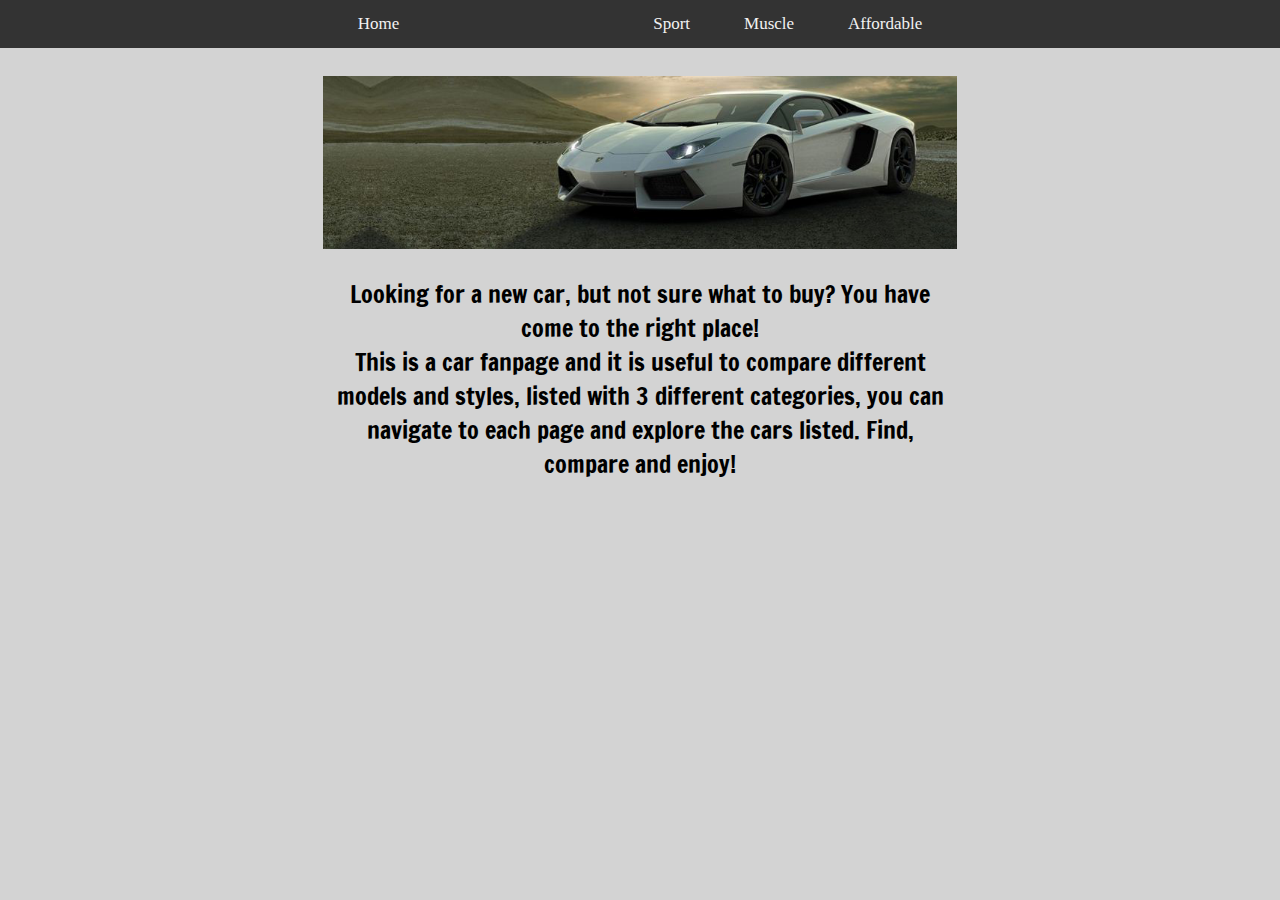
<file: index.html>
<!DOCTYPE html>


<html>
<head>
	<title>Exotic Cars</title>
	<link rel="stylesheet" href="style.css">
	<link href="https://fonts.googleapis.com/css?family=Crimson+Text|Josefin+Sans|
	Libre+Baskerville|Lobster|Abril+Fatface|Pacifico|Francois+One" rel="stylesheet">
</head>

<body>
	<ul class="navBar">
		<li><a id="home", href="index.html">Home</a></li>
		<li><a href="sport.html">Sport</a></li>
		<li><a href="muscle.html">Muscle</a></li>
		<li><a href="affordable.html">Affordable</a></li>
		</li>
	</ul>
	<div class="content">
		<table>
			<tr>
				<td class="c1"></td><td class="c2"><img id="homeBanner"src="pics/banner.png" alt="Banner"></td><td class="c3"></td>
			</tr>
			<tr>
				<td class="c1"></td><td class="c2"><p id="descriptionHome">Looking for a new car, but not sure what to buy? You have come to the right place! <br> This is a car fanpage and it
				is useful to compare different models and styles, listed with 3 different categories, you can navigate to each page and explore the cars listed.
			 	Find, compare and enjoy!</p></td><td class="c3"></td>
			</tr>
		</table>





	</div>

</body>
</html>
</file>
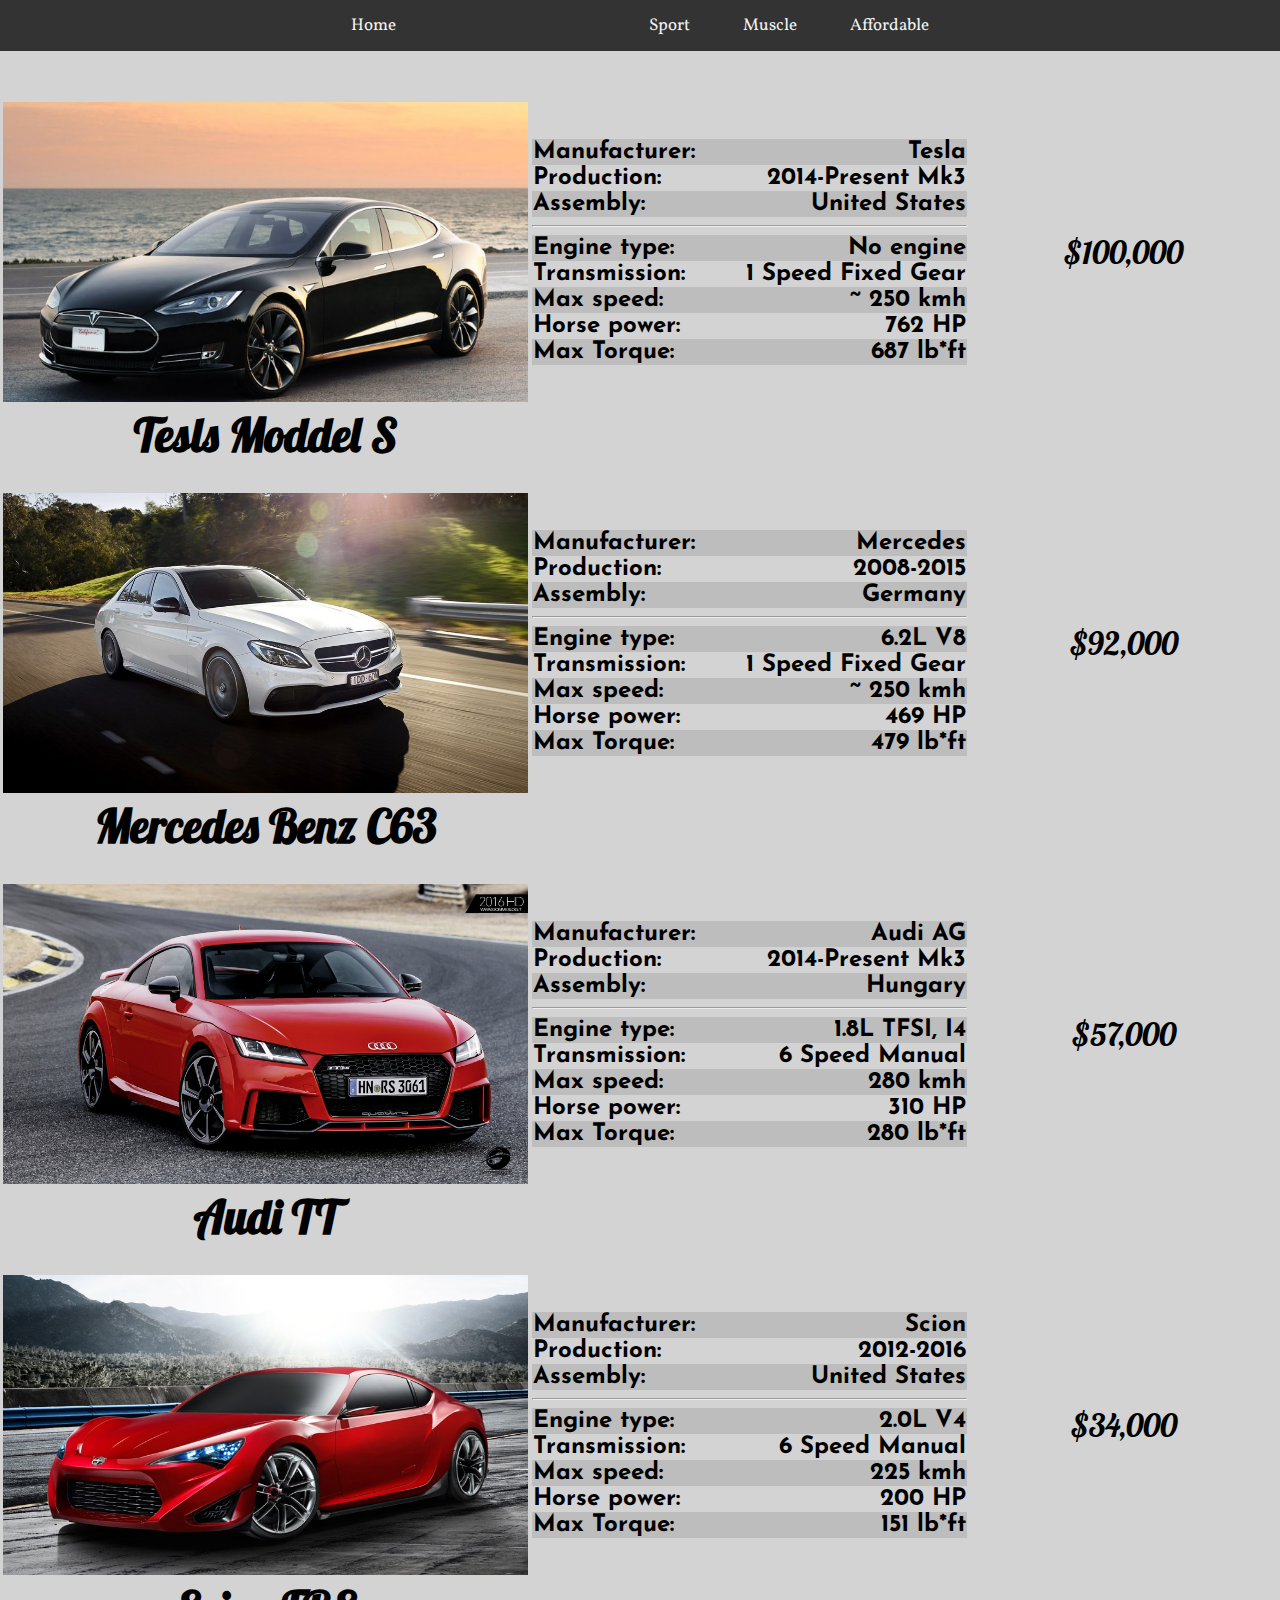
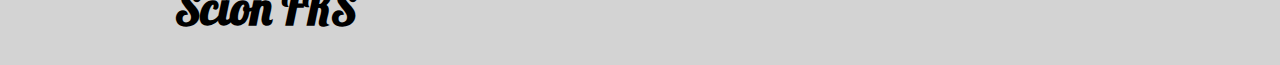
<file: affordable.html>
<!DOCTYPE html>

<html>
<head>
	<title>Exotic Cars</title>
	<link rel="stylesheet" href="style.css">
	<link href="https://fonts.googleapis.com/css?family=Crimson+Text|Josefin+Sans|
	Libre+Baskerville|Lobster|Patua+One|Vollkorn" rel="stylesheet">
</head>

<body>
	<ul class="navBar">
		<li><a id="home", href="index.html">Home</a></li>
		<li><a href="sport.html">Sport</a></li>
		<li><a href="muscle.html">Muscle</a></li>
		<li><a href="affordable.html">Affordable</a></li>
		</li>
	</ul>
	<div class="content">

		<table class="carTable">
			<tr>
				<th class="col1"><h1></h1></th>
				<th class="col2"><h1></h1></th>
				<th class="col3"><h1></h1></th>
			</tr>

			<tr>
				<td><img class="tablePics", src="pics/afford/tesla.jpg" alt="Model S"></td>
				<td class="performanceCell" class="col2">

					<table class="performance">
						<tr><td>Manufacturer:</td><td class="ans">Tesla</td></tr>
						<tr><td>Production:</td><td class="ans">2014-Present Mk3</td></tr>
						<tr><td>Assembly:</td><td class="ans">United States</td></tr>
					</table>
					<hr>
					<table class="performance">
						<tr><td>Engine type:</td><td class="ans">No engine</td></tr>
						<tr><td>Transmission:</td><td class="ans">1 Speed Fixed Gear</td></tr>
						<tr><td>Max speed:</td><td class="ans">~ 250 kmh</td></tr>
						<tr><td>Horse power:</td><td class="ans">762 HP</td></tr>
						<tr><td>Max Torque:</td><td class="ans">687 lb*ft</td></tr>
					</table>

				<td class="price">$100,000</td>
			</tr>
			<tr><td><h2>Tesls Moddel S</h2></td><td></td><td></td></tr>

			<tr>
				<td><img class="tablePics", src="pics/afford/c63.jpg" alt="C63"></td>
				<td class="performanceCell" class="col2">

					<table class="performance">
						<tr><td>Manufacturer:</td><td class="ans">Mercedes</td></tr>
						<tr><td>Production:</td><td class="ans">2008-2015</td></tr>
						<tr><td>Assembly:</td><td class="ans">Germany</td></tr>
					</table>
					<hr>
					<table class="performance">
						<tr><td>Engine type:</td><td class="ans">6.2L V8</td></tr>
						<tr><td>Transmission:</td><td class="ans">1 Speed Fixed Gear</td></tr>
						<tr><td>Max speed:</td><td class="ans">~ 250 kmh</td></tr>
						<tr><td>Horse power:</td><td class="ans">469 HP</td></tr>
						<tr><td>Max Torque:</td><td class="ans">479 lb*ft</td></tr>
					</table>

				<td class="price">$92,000</td>
			</tr>
			<tr><td><h2>Mercedes Benz C63</h2></td><td></td><td></td></tr>

			<tr>
				<td><img class="tablePics", src="pics/afford/tt.jpg" alt="Audi TT"></td>
				<td class="performanceCell" class="col2">

					<table class="performance">
						<tr><td>Manufacturer:</td><td class="ans">Audi AG</td></tr>
						<tr><td>Production:</td><td class="ans">2014-Present Mk3</td></tr>
						<tr><td>Assembly:</td><td class="ans">Hungary</td></tr>
					</table>
					<hr>
					<table class="performance">
						<tr><td>Engine type:</td><td class="ans">1.8L TFSI, I4</td></tr>
						<tr><td>Transmission:</td><td class="ans">6 Speed Manual</td></tr>
						<tr><td>Max speed:</td><td class="ans">280 kmh</td></tr>
						<tr><td>Horse power:</td><td class="ans">310 HP</td></tr>
						<tr><td>Max Torque:</td><td class="ans">280 lb*ft</td></tr>
					</table>

				<td class="price">$57,000</td>
			</tr>
			<tr><td><h2>Audi TT</h2></td><td></td><td></td></tr>

			<tr>
				<td><img class="tablePics", src="pics/afford/frs.jpg" alt="Scion FRS"></td>
				<td class="performanceCell" class="col2">

					<table class="performance">
						<tr><td>Manufacturer:</td><td class="ans">Scion</td></tr>
						<tr><td>Production:</td><td class="ans">2012-2016</td></tr>
						<tr><td>Assembly:</td><td class="ans">United States</td></tr>
					</table>
					<hr>
					<table class="performance">
						<tr><td>Engine type:</td><td class="ans">2.0L V4</td></tr>
						<tr><td>Transmission:</td><td class="ans">6 Speed Manual</td></tr>
						<tr><td>Max speed:</td><td class="ans">225 kmh</td></tr>
						<tr><td>Horse power:</td><td class="ans">200 HP</td></tr>
						<tr><td>Max Torque:</td><td class="ans">151 lb*ft</td></tr>
					</table>

				<td class="price">$34,000</td>
			</tr>
			<tr><td><h2>Scion FRS</h2></td><td></td><td></td></tr>

		</table>

	</div>

</body>
</html>
</file>
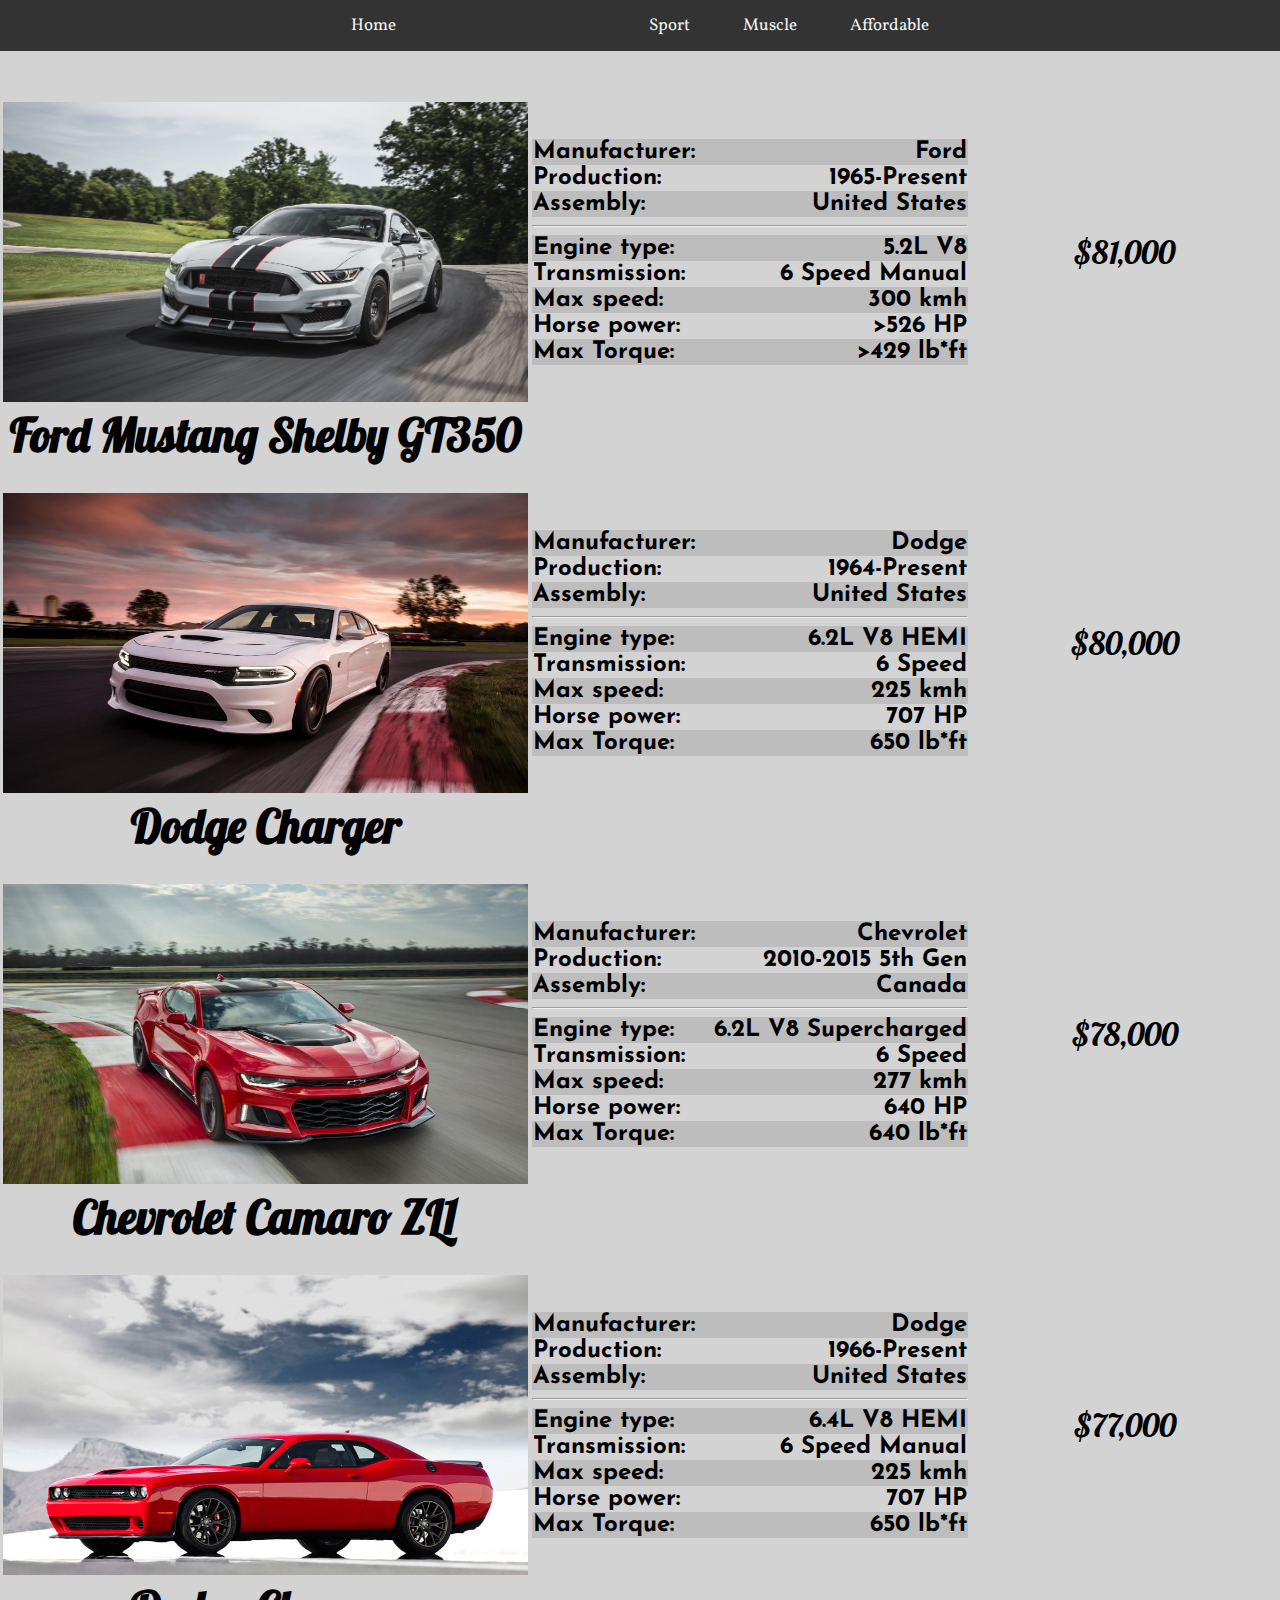
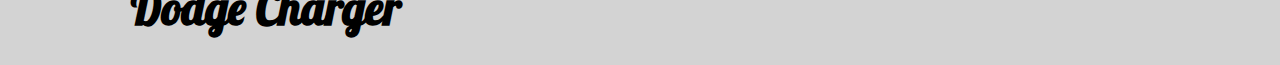
<file: muscle.html>
<!DOCTYPE html>

<html>
<head>
	<title>Exotic Cars</title>
	<link rel="stylesheet" href="style.css">
	<link href="https://fonts.googleapis.com/css?family=Crimson+Text|Josefin+Sans|
	Libre+Baskerville|Lobster|Patua+One|Vollkorn" rel="stylesheet">
</head>

<body>
	<ul class="navBar">
		<li><a id="home", href="index.html">Home</a></li>
		<li><a href="sport.html">Sport</a></li>
		<li><a href="muscle.html">Muscle</a></li>
		<li><a href="affordable.html">Affordable</a></li>
		</li>
	</ul>
	<div class="content">

		<table class="carTable">
			<tr>
				<th class="col1"><h1></h1></th>
				<th class="col2"><h1></h1></th>
				<th class="col3"><h1></h1></th>
			</tr>

			<tr>
				<td><img class="tablePics", src="pics/muscle/shelby.jpg" alt="Mustang Shelby GT350"></td>
				<td class="performanceCell" class="col2">

					<table class="performance">
						<tr><td>Manufacturer:</td><td class="ans">Ford</td></tr>
						<tr><td>Production:</td><td class="ans">1965-Present</td></tr>
						<tr><td>Assembly:</td><td class="ans">United States</td></tr>
					</table>
					<hr>
					<table class="performance">
						<tr><td>Engine type:</td><td class="ans">5.2L V8</td></tr>
						<tr><td>Transmission:</td><td class="ans">6 Speed Manual</td></tr>
						<tr><td>Max speed:</td><td class="ans">300 kmh</td></tr>
						<tr><td>Horse power:</td><td class="ans">>526 HP</td></tr>
						<tr><td>Max Torque:</td><td class="ans">>429 lb*ft</td></tr>
					</table>

				<td class="price">$81,000</td>
			</tr>
			<tr><td><h2>Ford Mustang Shelby GT350</h2></td><td></td><td></td></tr>
			
			<tr>
				<td><img class="tablePics", src="pics/muscle/charger.jpg" alt="Charger"></td>
				<td class="performanceCell" class="col2">

					<table class="performance">
						<tr><td>Manufacturer:</td><td class="ans">Dodge</td></tr>
						<tr><td>Production:</td><td class="ans">1964-Present</td></tr>
						<tr><td>Assembly:</td><td class="ans">United States</td></tr>
					</table>
					<hr>
					<table class="performance">
						<tr><td>Engine type:</td><td class="ans">6.2L V8 HEMI</td></tr>
						<tr><td>Transmission:</td><td class="ans">6 Speed</td></tr>
						<tr><td>Max speed:</td><td class="ans">225 kmh</td></tr>
						<tr><td>Horse power:</td><td class="ans">707 HP</td></tr>
						<tr><td>Max Torque:</td><td class="ans">650 lb*ft</td></tr>
					</table>

				<td class="price">$80,000</td>
			</tr>
			<tr><td><h2>Dodge Charger</h2></td><td></td><td></td></tr>
			
			<tr>
				<td><img class="tablePics", src="pics/muscle/zl1.jpg" alt="Camaro ZL1"></td>
				<td class="performanceCell" class="col2">

					<table class="performance">
						<tr><td>Manufacturer:</td><td class="ans">Chevrolet</td></tr>
						<tr><td>Production:</td><td class="ans">2010-2015 5th Gen</td></tr>
						<tr><td>Assembly:</td><td class="ans">Canada</td></tr>
					</table>
					<hr>
					<table class="performance">
						<tr><td>Engine type:</td><td class="ans">6.2L V8 Supercharged</td></tr>
						<tr><td>Transmission:</td><td class="ans">6 Speed</td></tr>
						<tr><td>Max speed:</td><td class="ans">277 kmh</td></tr>
						<tr><td>Horse power:</td><td class="ans">640 HP</td></tr>
						<tr><td>Max Torque:</td><td class="ans">640 lb*ft</td></tr>
					</table>

				<td class="price">$78,000</td>
			</tr>
			<tr><td><h2>Chevrolet Camaro ZL1</h2></td><td></td><td></td></tr>

			<tr>
				<td><img class="tablePics", src="pics/muscle/challenger.jpg" alt="Challenger"></td>
				<td class="performanceCell" class="col2">

					<table class="performance">
						<tr><td>Manufacturer:</td><td class="ans">Dodge</td></tr>
						<tr><td>Production:</td><td class="ans">1966-Present</td></tr>
						<tr><td>Assembly:</td><td class="ans">United States</td></tr>
					</table>
					<hr>
					<table class="performance">
						<tr><td>Engine type:</td><td class="ans">6.4L V8 HEMI</td></tr>
						<tr><td>Transmission:</td><td class="ans">6 Speed Manual</td></tr>
						<tr><td>Max speed:</td><td class="ans">225 kmh</td></tr>
						<tr><td>Horse power:</td><td class="ans">707 HP</td></tr>
						<tr><td>Max Torque:</td><td class="ans">650 lb*ft</td></tr>
					</table>

				<td class="price">$77,000</td>
			</tr>
			<tr><td><h2>Dodge Charger</h2></td><td></td><td></td></tr>

		</table>

	</div>

</body>
</html>
</file>
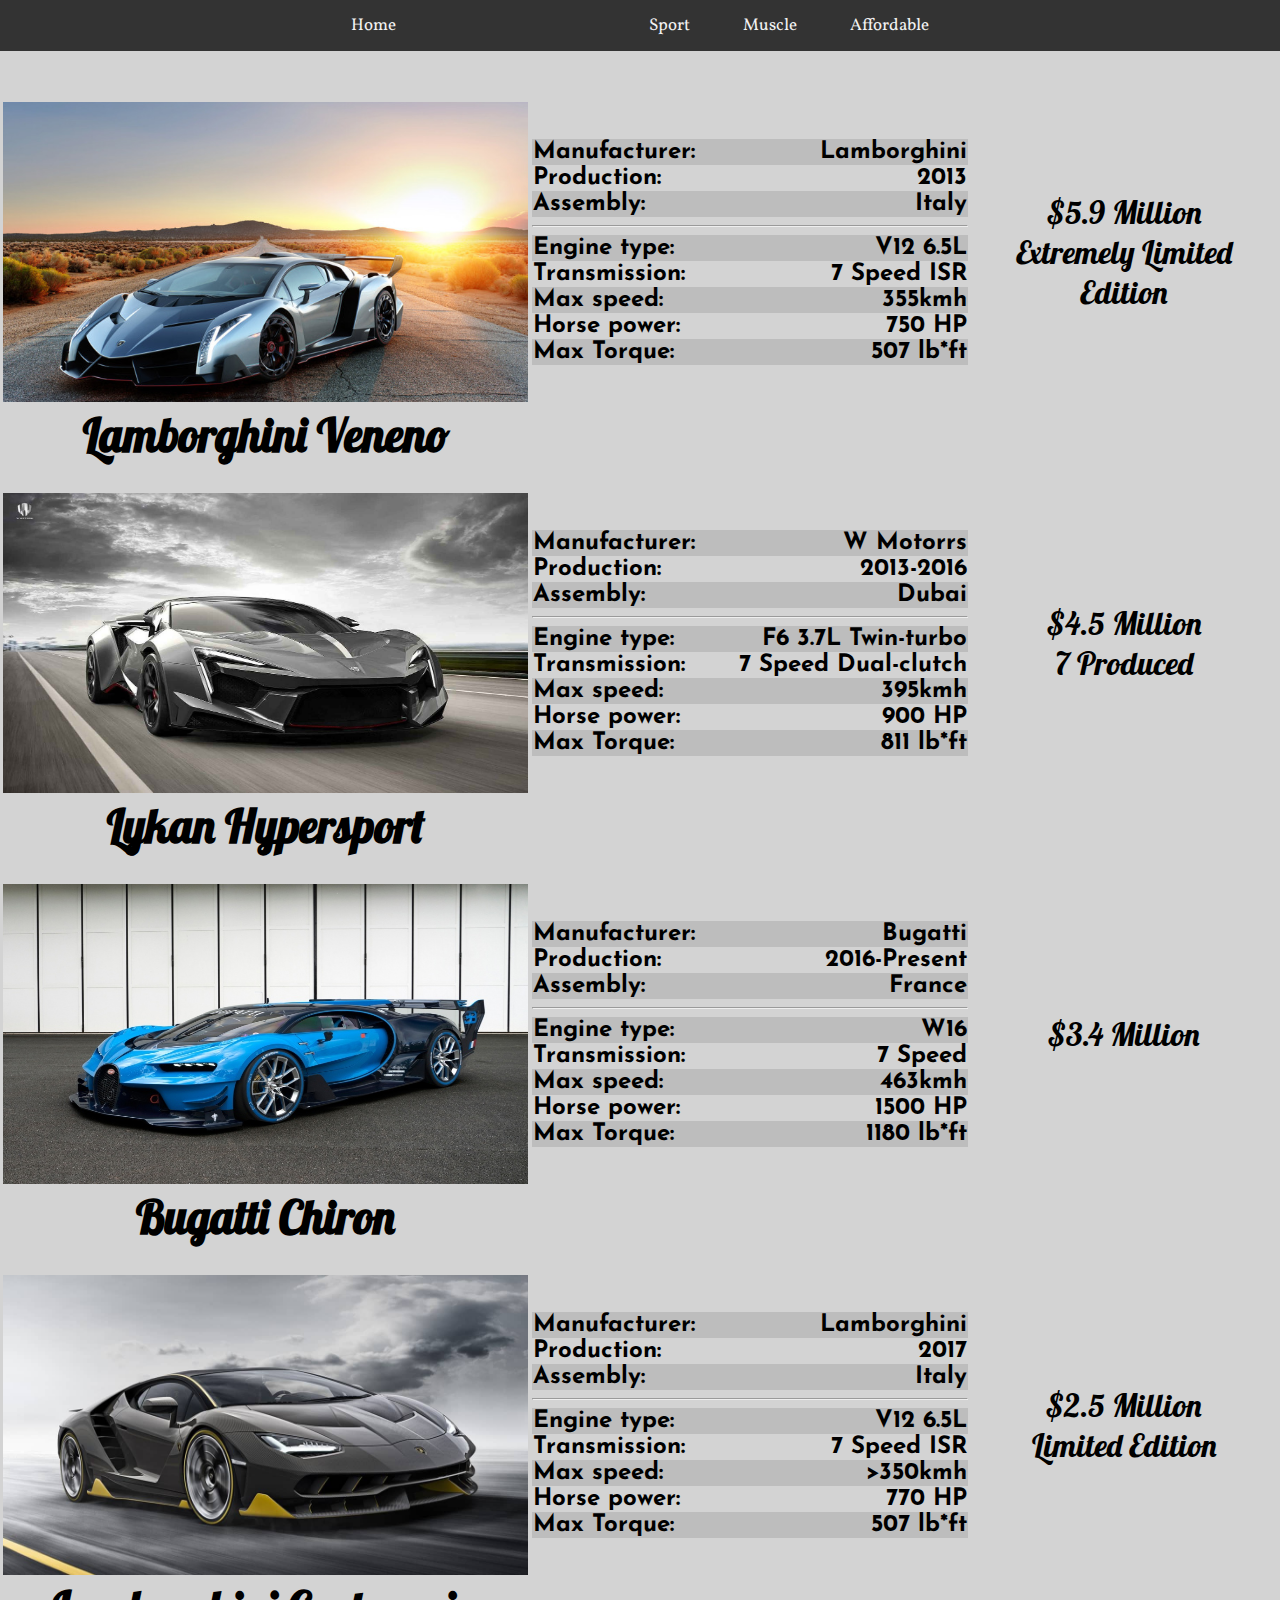
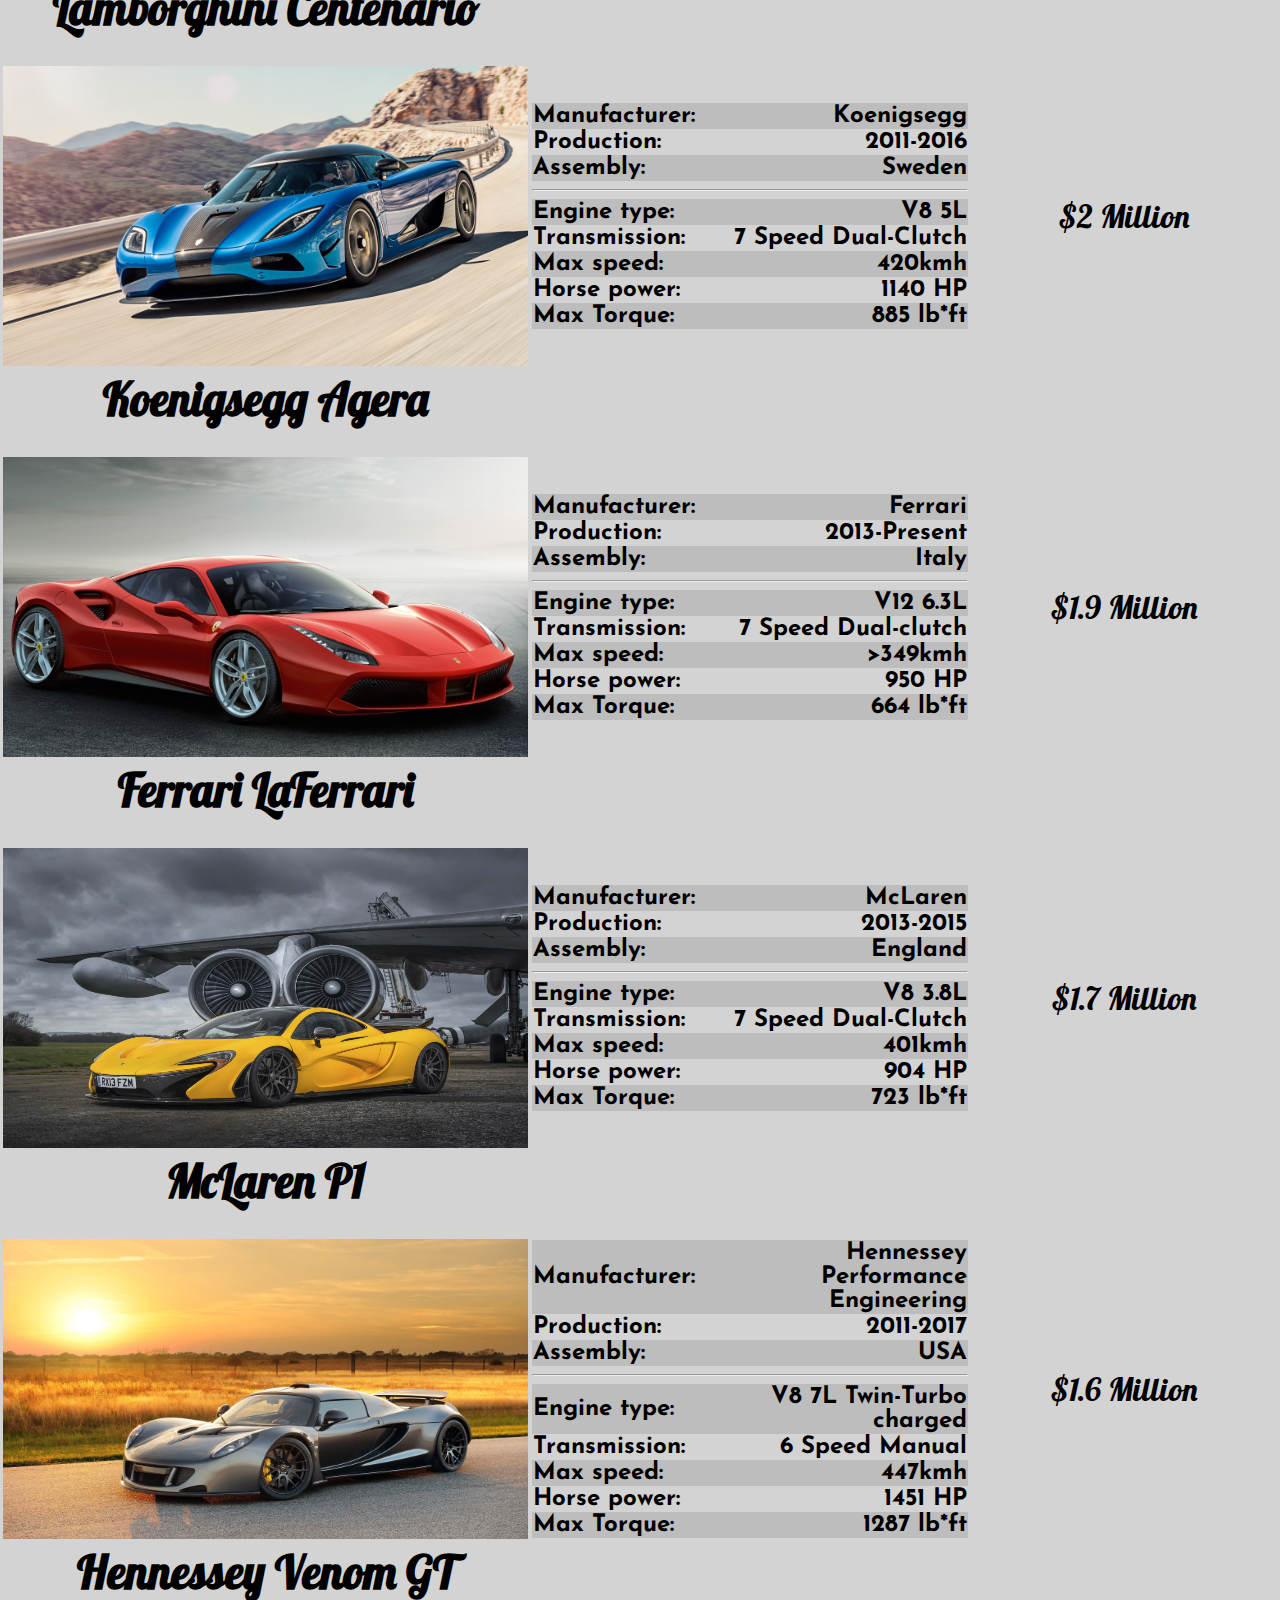
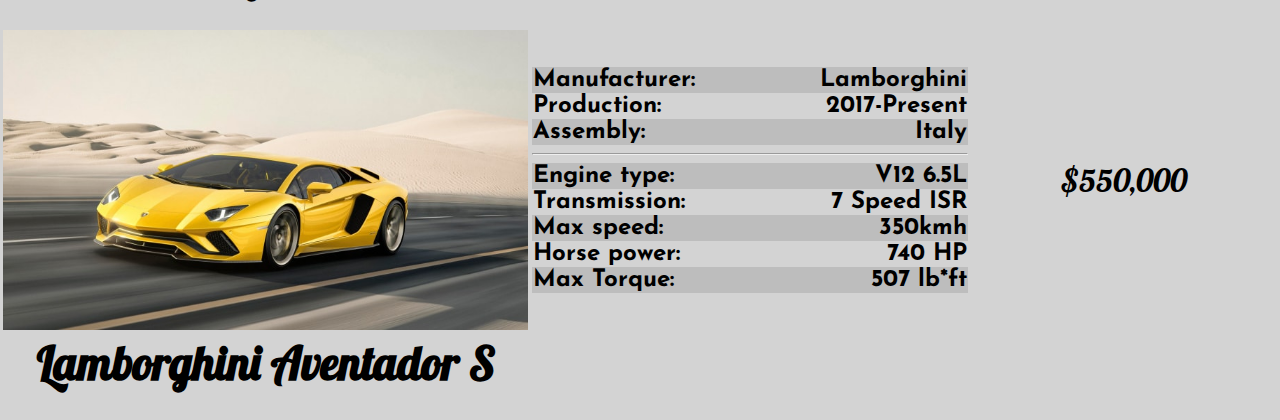
<file: sport.html>
<!DOCTYPE html>

<html>
<head>
	<title>Exotic Cars</title>
	<link rel="stylesheet" href="style.css">
	<link href="https://fonts.googleapis.com/css?family=Crimson+Text|Josefin+Sans|
	Libre+Baskerville|Lobster|Patua+One|Vollkorn" rel="stylesheet">
</head>

<body>
	<ul class="navBar">
		<li><a id="home", href="index.html">Home</a></li>
		<li><a href="sport.html">Sport</a></li>
		<li><a href="muscle.html">Muscle</a></li>
		<li><a href="affordable.html">Affordable</a></li>
		</li>
	</ul>

	<div class="content">

		<table class="carTable">
			<tr>
				<th class="col1"><h1></h1></th>
				<th class="col2"><h1></h1></th>
				<th class="col3"><h1></h1></th>
			</tr>

			<tr>
				<td><img class="tablePics", src="pics/lambo3.jpg" alt="Veneno"></td>
				<td class="performanceCell" class="col2">

					<table class="performance">
						<tr><td>Manufacturer:</td><td class="ans">Lamborghini</td></tr>
						<tr><td>Production:</td><td class="ans">2013</td></tr>
						<tr><td>Assembly:</td><td class="ans">Italy</td></tr>
					</table>
					<hr>
					<table class="performance">
						<tr><td>Engine type:</td><td class="ans">V12 6.5L</td></tr>
						<tr><td>Transmission:</td><td class="ans">7 Speed ISR</td></tr>
						<tr><td>Max speed:</td><td class="ans">355kmh</td></tr>
						<tr><td>Horse power:</td><td class="ans">750 HP</td></tr>
						<tr><td>Max Torque:</td><td class="ans">507 lb*ft</td></tr>
					</table>

				<td class="price">$5.9 Million<br>Extremely Limited Edition</td>
			</tr>
			<tr><td><h2>Lamborghini Veneno</h2></td><td></td><td></td></tr>

			<tr>
				<td><img class="tablePics", src="pics/lykan.jpg" alt="Lykan Hypersport"></td>
				<td class="performanceCell" class="col2">

					<table class="performance">
						<tr><td>Manufacturer:</td><td class="ans">W Motorrs</td></tr>
						<tr><td>Production:</td><td class="ans">2013-2016</td></tr>
						<tr><td>Assembly:</td><td class="ans">Dubai</td></tr>
					</table>
					<hr>
					<table class="performance">
						<tr><td>Engine type:</td><td class="ans">F6 3.7L Twin-turbo</td></tr>
						<tr><td>Transmission:</td><td class="ans">7 Speed Dual-clutch</td></tr>
						<tr><td>Max speed:</td><td class="ans">395kmh</td></tr>
						<tr><td>Horse power:</td><td class="ans">900 HP</td></tr>
						<tr><td>Max Torque:</td><td class="ans">811 lb*ft</td></tr>
					</table>

				<td class="price">$4.5 Million<br>7 Produced</td>
			</tr>
			<tr><td><h2>Lykan Hypersport</h2></td><td></td><td></td></tr>

			<tr>
				<td><img class="tablePics", src="pics/bugatti.jpg" alt="Chiron"></td>
				<td class="performanceCell" class="col2">

					<table class="performance">
						<tr><td>Manufacturer:</td><td class="ans">Bugatti</td></tr>
						<tr><td>Production:</td><td class="ans">2016-Present</td></tr>
						<tr><td>Assembly:</td><td class="ans">France</td></tr>
					</table>
					<hr>
					<table class="performance">
						<tr><td>Engine type:</td><td class="ans">W16</td></tr>
						<tr><td>Transmission:</td><td class="ans">7 Speed</td></tr>
						<tr><td>Max speed:</td><td class="ans">463kmh</td></tr>
						<tr><td>Horse power:</td><td class="ans">1500 HP</td></tr>
						<tr><td>Max Torque:</td><td class="ans">1180 lb*ft</td></tr>
					</table>

				<td class="price">$3.4 Million</td>
			</tr>
			<tr><td><h2>Bugatti Chiron</h2></td><td></td><td></td></tr>

						<tr>
				<td><img class="tablePics", src="pics/lambo1.jpg" alt="Centanario"></td>
				<td class="performanceCell" class="col2">

					<table class="performance">
						<tr><td>Manufacturer:</td><td class="ans">Lamborghini</td></tr>
						<tr><td>Production:</td><td class="ans">2017</td></tr>
						<tr><td>Assembly:</td><td class="ans">Italy</td></tr>
					</table>
					<hr>
					<table class="performance">
						<tr><td>Engine type:</td><td class="ans">V12 6.5L</td></tr>
						<tr><td>Transmission:</td><td class="ans">7 Speed ISR</td></tr>
						<tr><td>Max speed:</td><td class="ans">>350kmh</td></tr>
						<tr><td>Horse power:</td><td class="ans">770 HP</td></tr>
						<tr><td>Max Torque:</td><td class="ans">507 lb*ft</td></tr>
					</table>

				<td class="price">$2.5 Million<br>Limited Edition</td>
			</tr>
			<tr><td><h2>Lamborghini Centenario</h2></td><td></td><td></td></tr>

			<tr>
				<td><img class="tablePics", src="pics/koenigsegg.jpg" alt="Koenigsegg"></td>
				<td class="performanceCell" class="col2">

					<table class="performance">
						<tr><td>Manufacturer:</td><td class="ans">Koenigsegg</td></tr>
						<tr><td>Production:</td><td class="ans">2011-2016</td></tr>
						<tr><td>Assembly:</td><td class="ans">Sweden</td></tr>
					</table>
					<hr>
					<table class="performance">
						<tr><td>Engine type:</td><td class="ans">V8 5L</td></tr>
						<tr><td>Transmission:</td><td class="ans">7 Speed Dual-Clutch</td></tr>
						<tr><td>Max speed:</td><td class="ans">420kmh</td></tr>
						<tr><td>Horse power:</td><td class="ans">1140 HP</td></tr>
						<tr><td>Max Torque:</td><td class="ans">885 lb*ft</td></tr>
					</table>

				<td class="price">$2 Million</td>
			</tr>
			<tr><td><h2>Koenigsegg Agera</h2></td><td></td><td></td></tr>

			<tr>
				<td><img class="tablePics", src="pics/laferrari.jpg" alt="LaFerrari"></td>
				<td class="performanceCell" class="col2">

					<table class="performance">
						<tr><td>Manufacturer:</td><td class="ans">Ferrari</td></tr>
						<tr><td>Production:</td><td class="ans">2013-Present</td></tr>
						<tr><td>Assembly:</td><td class="ans">Italy</td></tr>
					</table>
					<hr>
					<table class="performance">
						<tr><td>Engine type:</td><td class="ans">V12 6.3L</td></tr>
						<tr><td>Transmission:</td><td class="ans">7 Speed Dual-clutch</td></tr>
						<tr><td>Max speed:</td><td class="ans">>349kmh</td></tr>
						<tr><td>Horse power:</td><td class="ans">950 HP</td></tr>
						<tr><td>Max Torque:</td><td class="ans">664 lb*ft</td></tr>
					</table>

				<td class="price">$1.9 Million</td>
			</tr>
			<tr><td><h2>Ferrari LaFerrari</h2></td><td></td><td></td></tr>

			<tr>
				<td><img class="tablePics", src="pics/mclaren.jpg" alt="P1"></td>
				<td class="performanceCell" class="col2">

					<table class="performance">
						<tr><td>Manufacturer:</td><td class="ans">McLaren</td></tr>
						<tr><td>Production:</td><td class="ans">2013-2015</td></tr>
						<tr><td>Assembly:</td><td class="ans">England</td></tr>
					</table>
					<hr>
					<table class="performance">
						<tr><td>Engine type:</td><td class="ans">V8 3.8L</td></tr>
						<tr><td>Transmission:</td><td class="ans">7 Speed Dual-Clutch</td></tr>
						<tr><td>Max speed:</td><td class="ans">401kmh</td></tr>
						<tr><td>Horse power:</td><td class="ans">904 HP</td></tr>
						<tr><td>Max Torque:</td><td class="ans">723 lb*ft</td></tr>
					</table>

				<td class="price">$1.7 Million</td>
			</tr>
			<tr><td><h2>McLaren P1</h2></td><td></td><td></td></tr>

			<tr>
				<td><img class="tablePics", src="pics/venom.jpg" alt="Venom"></td>
				<td class="performanceCell" class="col2">

					<table class="performance">
						<tr><td>Manufacturer:</td><td class="ans">Hennessey Performance Engineering</td></tr>
						<tr><td>Production:</td><td class="ans">2011-2017</td></tr>
						<tr><td>Assembly:</td><td class="ans">USA</td></tr>
					</table>
					<hr>
					<table class="performance">
						<tr><td>Engine type:</td><td class="ans">V8 7L Twin-Turbo charged</td></tr>
						<tr><td>Transmission:</td><td class="ans">6 Speed Manual</td></tr>
						<tr><td>Max speed:</td><td class="ans">447kmh</td></tr>
						<tr><td>Horse power:</td><td class="ans">1451 HP</td></tr>
						<tr><td>Max Torque:</td><td class="ans">1287 lb*ft</td></tr>
					</table>

				<td class="price">$1.6 Million</td>
			</tr>
			<tr><td><h2>Hennessey Venom GT</h2></td><td></td><td></td></tr>

			<tr>
				<td><img class="tablePics", src="pics/lambo2.jpg" alt="Aventador"></td>
				<td class="performanceCell" class="col2">

					<table class="performance">
						<tr><td>Manufacturer:</td><td class="ans">Lamborghini</td></tr>
						<tr><td>Production:</td><td class="ans">2017-Present</td></tr>
						<tr><td>Assembly:</td><td class="ans">Italy</td></tr>
					</table>
					<hr>
					<table class="performance">
						<tr><td>Engine type:</td><td class="ans">V12 6.5L</td></tr>
						<tr><td>Transmission:</td><td class="ans">7 Speed ISR</td></tr>
						<tr><td>Max speed:</td><td class="ans">350kmh</td></tr>
						<tr><td>Horse power:</td><td class="ans">740 HP</td></tr>
						<tr><td>Max Torque:</td><td class="ans">507 lb*ft</td></tr>
					</table>

				<td class="price">$550,000</td>
			</tr>
			<tr><td><h2>Lamborghini Aventador S</h2></td><td></td><td></td></tr>

		</table>

	</div>

</body>
</html>
</file>
<file: style.css>
/*Styling the body*/
body {
	background-color: #D3D3D3;
	margin: 0px;
	padding: 0px;
}

/*Custom headers*/
h1 {
  color: #000000;
  text-align: center;
	font-family: 'Josefin Sans', sans-serif;
	font-size: 28px;
}

/*Customizing the car titles*/
h2 {
	font-family: 'Lobster', cursive;
	font-size: 46px;
	text-align: center;
	padding-bottom: 0;
	margin: 0;
	padding-bottom: 25px;
}

/*home page paragraph*/
#descriptionHome{
	text-align: center;
	font-size: 24px;
	font-family: 'Francois one', cursive;
}

/*Centering hte banner*/
#homeBanner{
	display: block;
	margin: auto;
	width: 100%;
	height:auto;
}

/*Adding space before the content*/
.content{padding-top: 25px;}

/* Centering the pics */
.tablePics{
	display: block;
	margin: auto;
	height: 300px;
	width: 525px;
}

/*Distribution of page for columns -- home page*/
.c1{width: 25%;} .c2{width: 50%;} .c3{width: 25%;}

/*Distribution of page for columns*/
.col1{width: 40%;} .col2{width: 35%;} .col3{width: 25%;}

/* Customizing the table */
.carTable {
  width: 100%;
}

/* Customizing performance table */
.performance{
	width: 100%;
	font-family: 'Josefin Sans', sans-serif;
	font-weight: bold;
	font-size: 24px;
	margin: 0;
	border-collapse: collapse;
	vertical-align:middle;
}
/*Background colours for the performance table*/
.performance tr:nth-child(odd) {background-color: #bdbdbd ;}
/* Right aligning the specs */
.ans{
	text-align: right;
}
.performanceCell {
  vertical-align: center;
}

/*Price tag */
.price{
	font-family: 'Lobster', cursive;
	text-align: center;
	font-size: 32px;
	margin-top: 70px;
}

/* Remove margins and padding from the list, and add a black background color */
ul.navBar {
  list-style-type: none;
  margin: 0;
  padding: 0;
  overflow: hidden;
  background-color: #333333;
  text-align: center;
  font-family: 'Vollkorn', serif;
}

/*Aligning the ome button in navbar*/
#home{margin-right: 200px;}

/* Float the list items side by side */
ul.navBar li {
	display: inline;
}

/* Style the links inside the list items */
ul.navBar li a {
    display: inline-block;
    color: #f2f2f2;
    text-align: center;
    padding: 14px 25px;
    text-decoration: none;
    transition: 0.3s;
    font-size: 17px;
}

/* Change background color of links on hover */
ul.navBar li a:hover {background-color: #555;}

/* When the screen is less than a certain amount of pixels wide, hide all list items, except for the first one ("Home"). Show the list item that contains the link to open and close the navBar (li.icon) */
@media screen and (max-width:438px) {
  ul.navBar li:not(:first-child) {display: none;}
  ul.navBar li.icon {
    float: right;
    display: inline-block;
  }
}

/*When the screen gets small enough only cars and their price is displayed*/
@media screen and (max-width:820px) {
	.performanceCell {display: none;}
}
</file>
